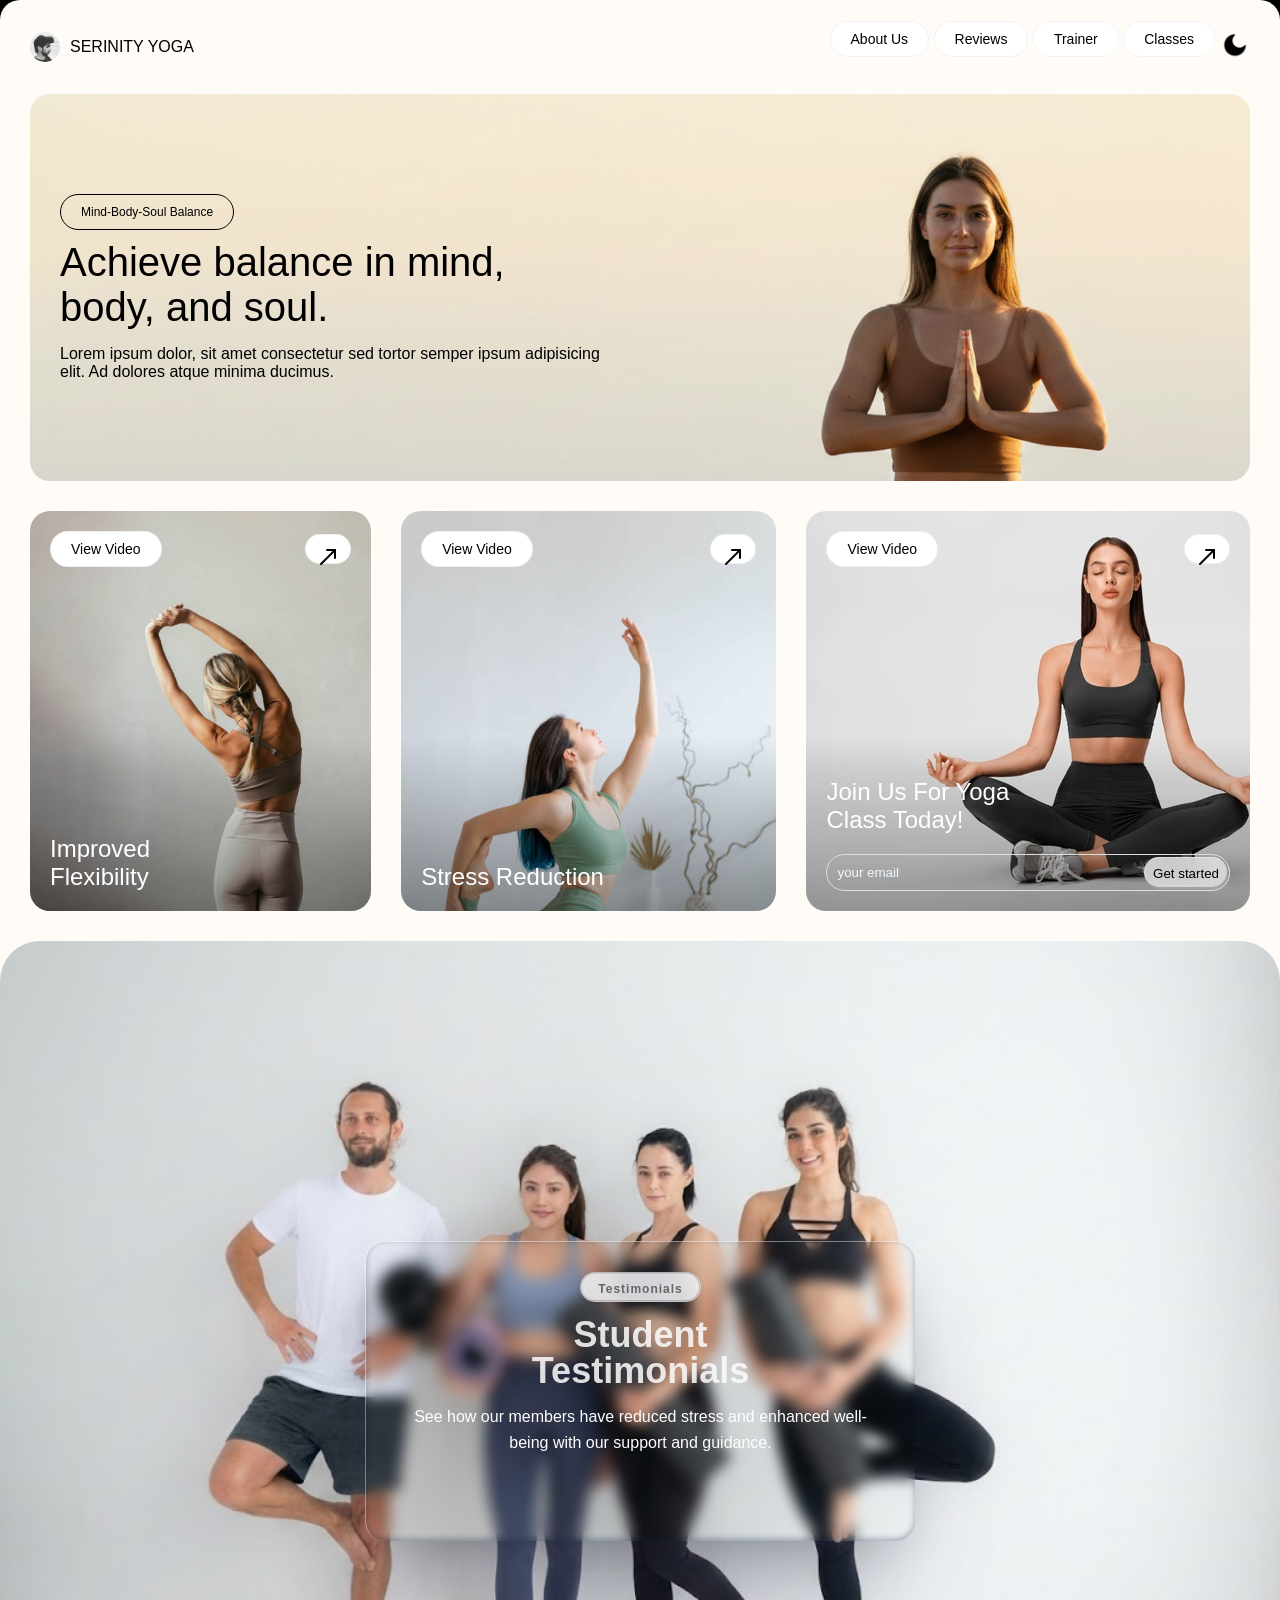
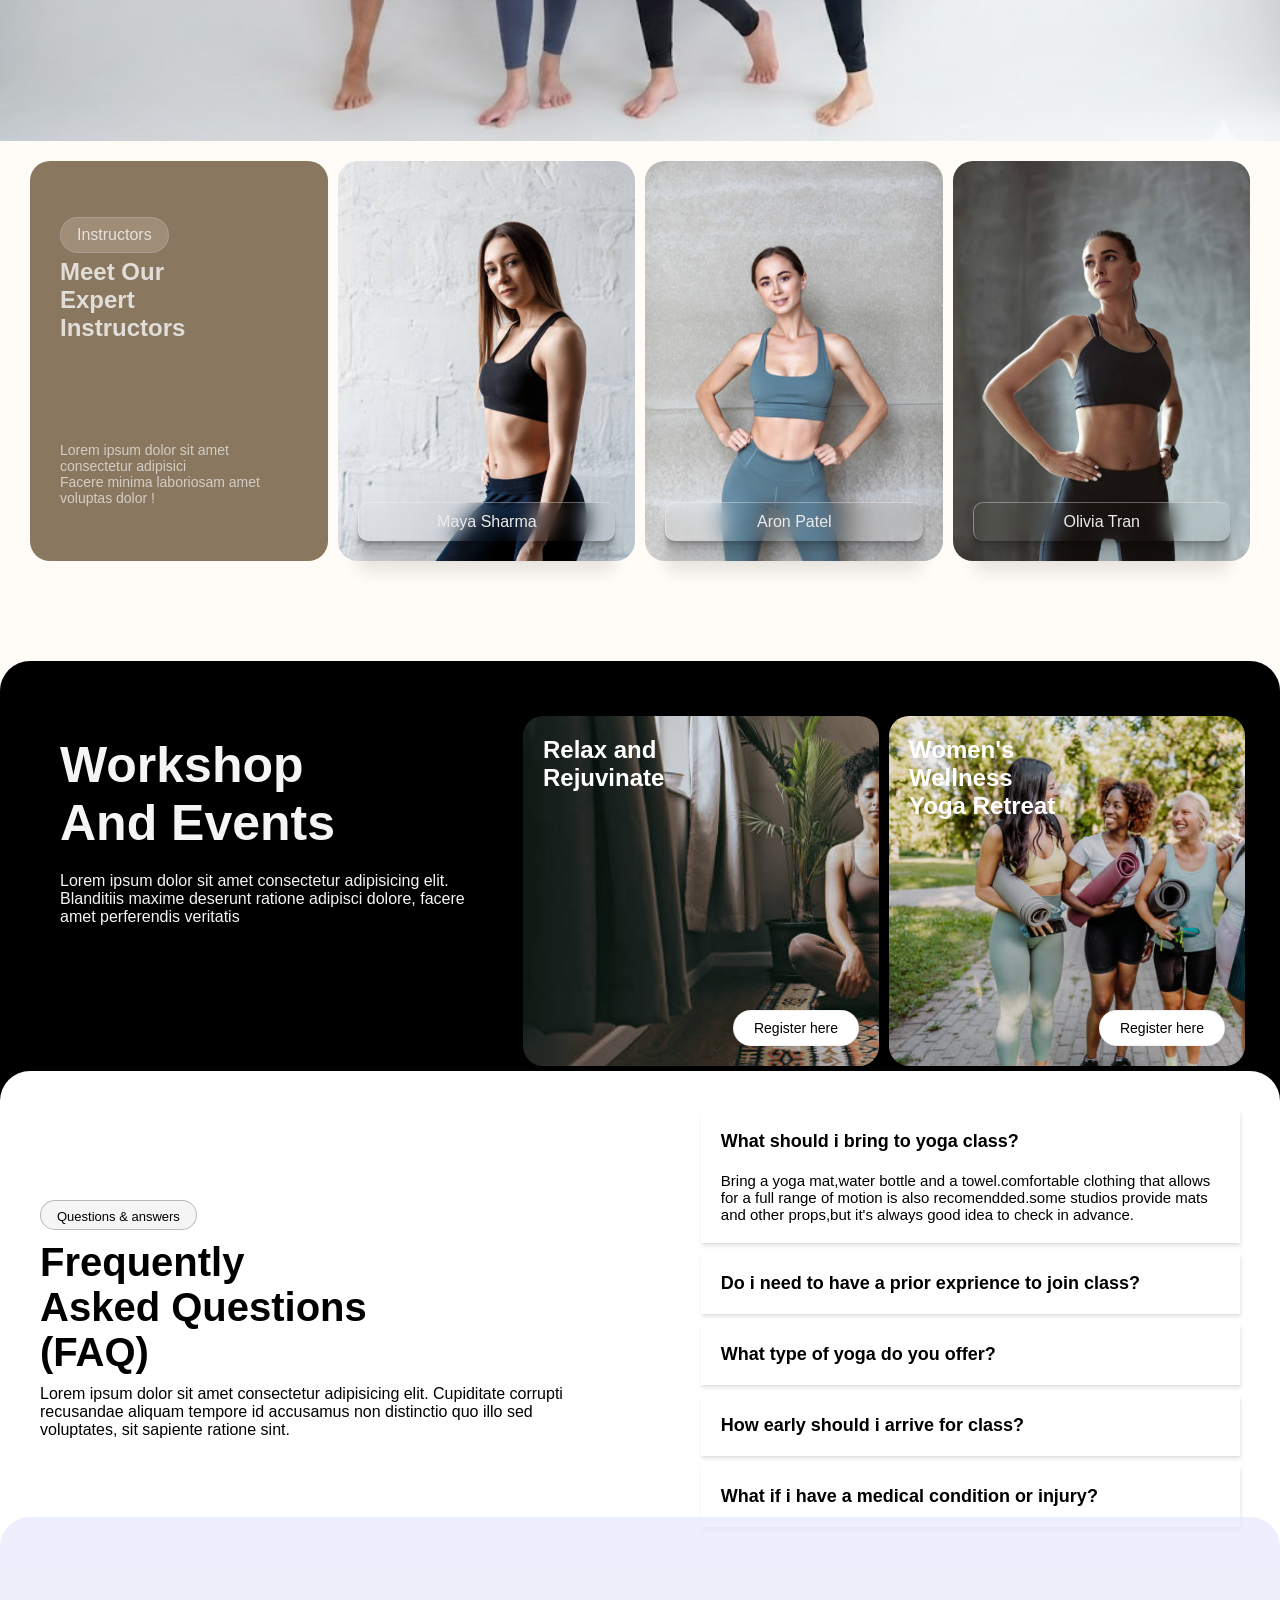
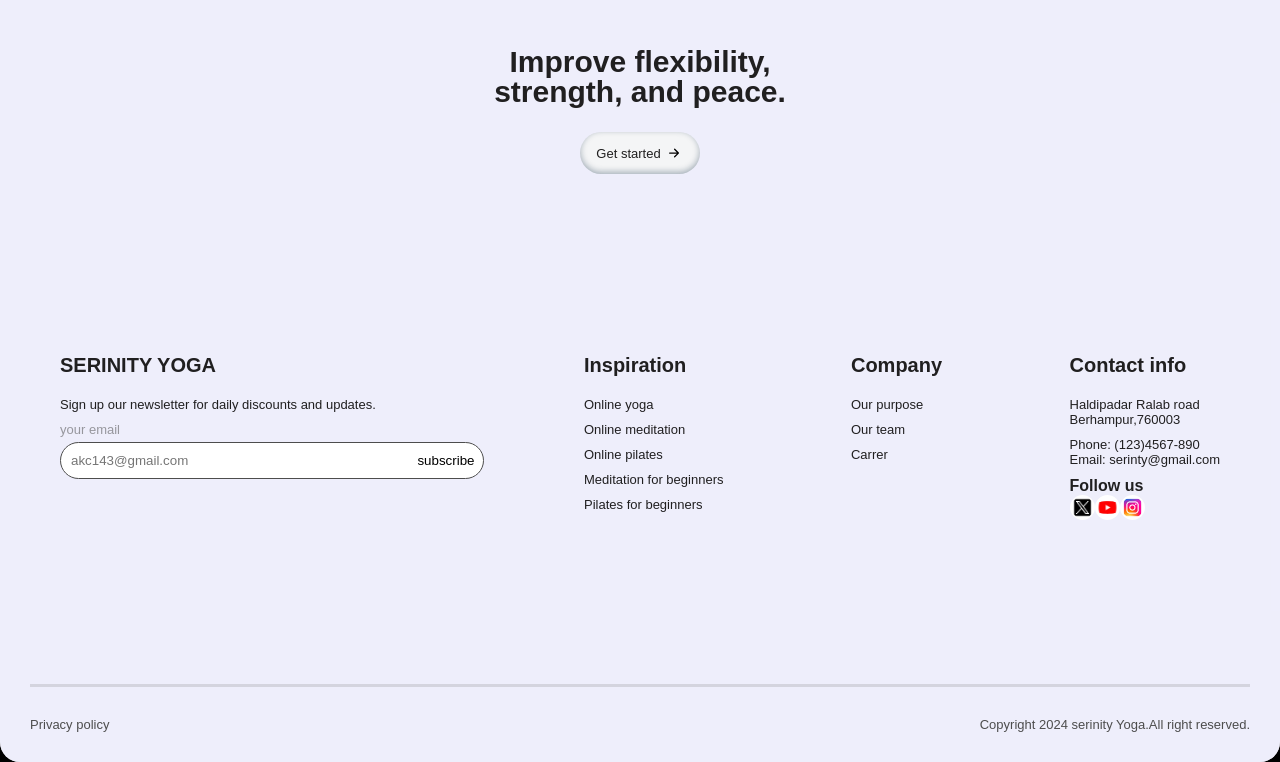
<file: index.html>
<!DOCTYPE html>
<html lang="en">

<head>
    <meta charset="UTF-8">
    <meta name="viewport" content="width=device-width, initial-scale=1.0">
    <title>yoga website</title>
    <link rel="stylesheet" href="index.css">
    <link rel="preconnect" href="https://fonts.googleapis.com">
    <link rel="preconnect" href="https://fonts.gstatic.com" crossorigin>
    <link href="https://fonts.googleapis.com/css2?family=Inter:wght@400;600;700&display=swap" rel="stylesheet">
    <link rel="stylesheet" href="responsive.css">
    <link rel="stylesheet" href="util.css">
    <link rel="stylesheet" href="dark-mode.css">
</head>

<body>
    <div id="mobile-menu">
        <div class="fade-animation">
            <button onclick="toogleMenu()"><img src="img/cross icon.png"></button>
            <a href="">about us</a>
            <a href="">reviews</a>
            <a href="">trainer</a>
            <a href="">classes</a>
        </div>
    </div>
    <nav>
        <div class="logo-holder">
            <img src="dp.jpg" alt="logo">
            <div>SERINITY YOGA</div>
        </div>
        <div class="nav-link">
            <a href="">about us</a>
            <a href="">reviews</a>
            <a href="">trainer</a>
            <a href="">classes</a>
        </div>
       <div id="darkmode"> <img src="img/moon-icon.png" id="darkmode-icon"></div>
        <button onclick="toogleMenu()"><img src="img/menu icon.png"></button>
    </nav>
    <div class="layout">
        <div class="header-content">
            <div>mind-body-soul balance</div>
            <h2>Achieve balance in mind, body, and soul.</h2>
            <p>Lorem ipsum dolor, sit amet consectetur sed tortor semper ipsum adipisicing elit. Ad dolores atque minima
                ducimus.</p>
        </div>
        <div></div>
    </div>
    <div class="card-holder">
        <div class="card">
            <div class="overlay"></div>
            <div class="card-heading-holder">
                <div>view video</div>
                <button class="aroow-holder">
                    <img src="./img/arrow-right-top.svg" alt="">
                </button>
            </div>
            <div class="card-fotter">
                improved <br>flexibility
            </div>
        </div>
        <div class="card card2">
            <div class="overlay"></div>
            <div class="card-heading-holder">
                <div>view video</div>
                <button class="arrow-holder">
                    <img src="./img/arrow-right-top.svg" alt="">
                </button>
            </div>
            <div class="card-fotter">
                stress reduction
            </div>
        </div>
        <div class="card card3">
            <div class="overlay"></div>
            <div class="card-heading-holder">
                <div>view video</div>
                <button class="arrow-holder">
                    <img src="./img/arrow-right-top.svg" alt="">
                </button>
            </div>
            <div class="card-fotter">

                <div class="card-fotter-content-holder">
                    <div>join us for yoga class today!</div>
                </div>
                <div class="card-fotter-input-holder">
                    <input type="text" placeholder="your email">
                    <button>Get started</button>
                </div>
            </div>
        </div>
    </div>

    <section class="testimonials-header">
        <div class="glass-container"><button>Testimonials</button>
            <h2>Student<br>Testimonials</h2>
            <p>See how our members have reduced stress and enhanced well-being with our support and guidance.</p>
        </div>
    </section>
    <section class="instructor-header">
        <div class="box1">
            <span>Instructors</span>
            <h2>Meet Our <br>Expert <br>Instructors</h2>
            <p>Lorem ipsum dolor sit amet consectetur adipisici <br>Facere minima laboriosam amet voluptas dolor !</p>
        </div>
        </div>
        <div class="box box2">
            <div class="overlay">
                <span>Maya Sharma</span>
            </div>
        </div>
        <div class="box box3">
            <div class="overlay">
                <span>Aron Patel</span>
            </div>
        </div>
        <div class="box box4">
            <div class="overlay">
                <span>olivia tran</span>
            </div>
        </div>
    </section>
    <div class="overlay-container">
        <!--here i used position property to overlay one div to another but you can also use negative margin which is used below-->
        <section class="workshop-section">
            <div class="workshop-container-1">
                <h1>Workshop <br> And Events</h1>
                <p>Lorem ipsum dolor sit amet consectetur adipisicing elit. Blanditiis maxime deserunt ratione adipisci
                    dolore, facere amet perferendis veritatis </p>
            </div>
            <div class="workshop-container-2">
                <div class="workshop-container-card1">
                    <h1>Relax and <br>Rejuvinate</h1>

                    <a href="/form.html" target="_blank">Register here</a>
                </div>
                <div class="workshop-container-card2">
                    <h1>Women's <br>Wellness <br>Yoga Retreat</h1>
                    <a href="/form.html" target="_blank">Register here</a>
                </div>
            </div>
        </section>

        <section class="faq-section">
            <div class="faq-container-1">
                <button>Questions & answers</button>
                <h1>Frequently <br>Asked Questions <br>(FAQ)</h1>
                <p>Lorem ipsum dolor sit amet consectetur adipisicing elit. Cupiditate corrupti recusandae aliquam
                    tempore id accusamus non distinctio quo illo sed voluptates, sit sapiente ratione sint.</p>
            </div>
            <div class="faq-container-2">
                <div class="faq faq-bold">What should i bring to yoga class? <br>
                    <p>Bring a yoga mat,water bottle and a towel.comfortable clothing that allows for a full range of
                        motion is also recomendded.some studios provide mats and other props,but it's always good idea
                        to check in advance.</p>
                </div>

                <div class="faq faq-bold">Do i need to have a prior exprience to join class?</div>
                <div class="faq faq-bold">What type of yoga do you offer?</div>
                <div class="faq faq-bold">How early should i arrive for class?</div>
                <div class="faq faq-bold">What if i have a medical condition or injury?</div>
            </div>
        </section>
    </div>
    <section class="fotter">
        <div class="fotter-heading flex-column">
            <div id="heading">
                <h1>Improve flexibility,<br> strength, and peace.</h1>
            </div>
            <div class="button-holder flex">
                <div>Get started</div>
                <div><img src="img/arrow-right-short.svg" alt="right-arrowsvg" srcset=""></div>
            </div>
        </div>
        <div class="fotter-content flex">
            <div class="fotter-content-container1">
                <div class="content flex-column" id="subcribe-box">
                    <h3 id="big-head">SERINITY YOGA</h3>
                    <P>Sign up our newsletter for daily discounts and updates.</P>
                    <div class="email-box flex-column">
                        <label for="email">your email</label>
                        <div class="flex subscribe-input-holder">
                            <input type="text" placeholder="akc143@gmail.com" class="no-border">
                            <button class="no-border">subscribe</button>
                        </div>
                    </div>
                </div>
            </div>
            <div class="fotter-content-container2 flex">
                <div class="content flex-column">
                    <h3>Inspiration</h3>
                    <p>Online yoga</p>
                    <p>Online meditation</p>
                    <p>Online pilates</p>
                    <p>Meditation for beginners</p>
                    <p>Pilates for beginners</p>
                </div>
                <div class="content flex-column">
                    <h3>Company</h3>
                    <p>Our purpose</p>
                    <p>Our team</p>
                    <p>Carrer</p>
                </div>
                <div class="content flex-column">
                    <h3>Contact info</h3>
                    <p>Haldipadar Ralab road <br>
                        Berhampur,760003</p>
                    <p>Phone: (123)4567-890 <br>
                        Email: serinty@gmail.com</p>
                    <div class="followus-holder">
                        <h4>Follow us</h4>
                        <div class="followus-logo-holder flex">
                            <a href=""><img src="img/x logo.png" alt="x-logo" srcset=""></a>
                            <a href=""><img src="img/youtube logo.png" alt="youtube-logo" srcset=""></a>
                            <a href=""><img src="img/insta-logo-coloured.avif" alt="" srcset=""></a>
                        </div>
                    </div>
                </div>
            </div>
        </div>
        <div class="copyright-container flex">
            <div>Privacy policy</div>
            <div>Copyright 2024 serinity Yoga.All right reserved.</div>
        </div>

    </section>

</body>

<script src="scriipt.js"></script>

</html>
</file>
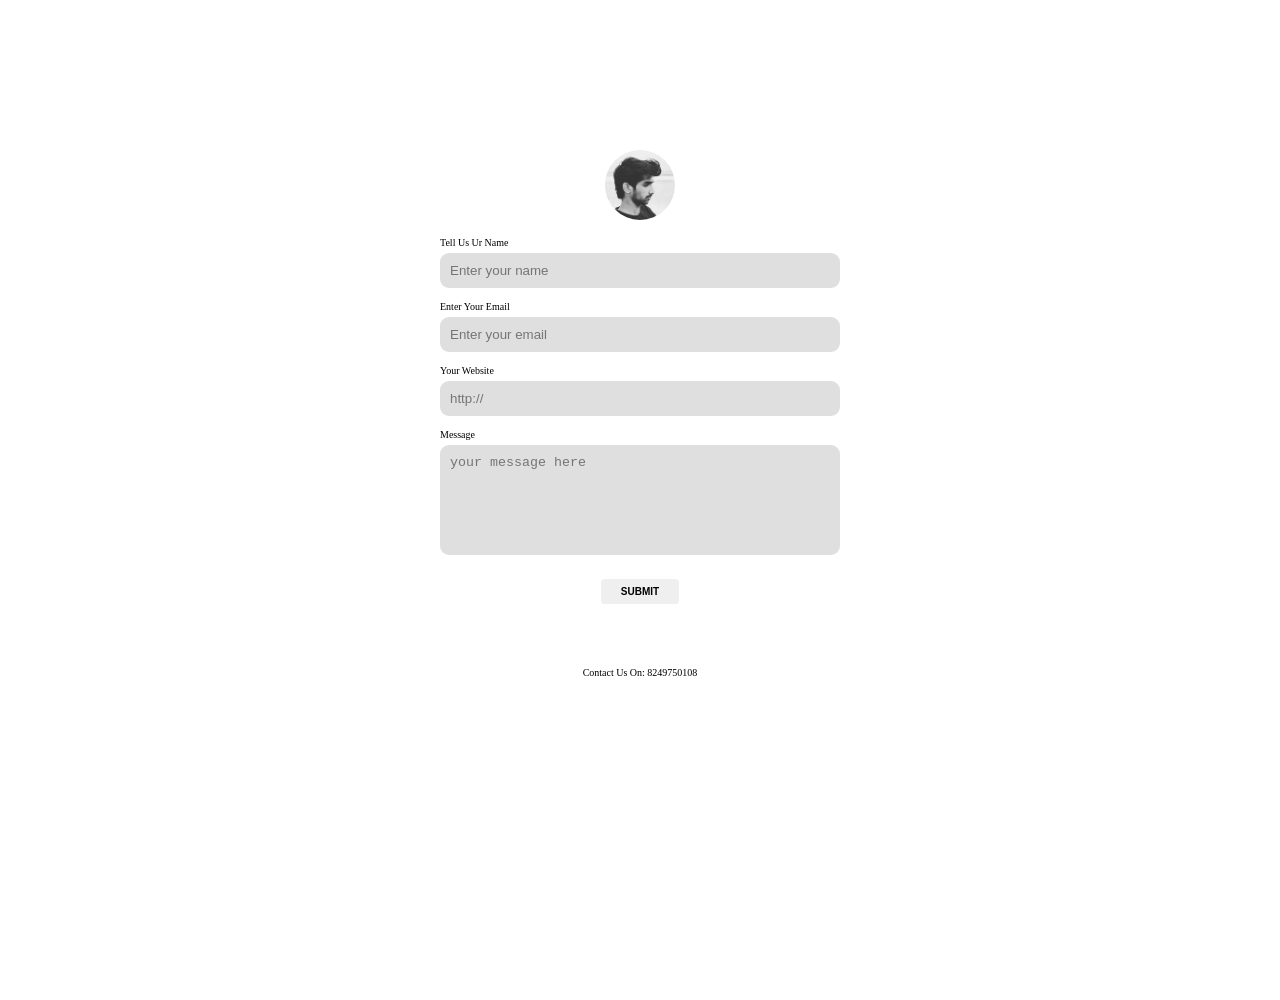
<file: form.html>
<!DOCTYPE html>
<html lang="en">

<head>
    <meta charset="UTF-8">
    <meta name="viewport" content="width=device-width, initial-scale=1.0">
    <title>Document</title>
    <link rel="stylesheet" href="style.css">
</head>

<body>
    <div class="form">
        <div class="dp">
            <a href="https://www.instagram.com/_g_u_p_t_g_y_a_n_/"><img src="dp.jpg"></a>
        </div>
        <div>
            <p>Tell us ur name</p>
            <input type="text" placeholder="Enter your name">
            <p>Enter your email</p>
            <input type="text" placeholder="Enter your email">
            <p>your website</p>
            <input type="text" placeholder="http://">
            <p>message</p>
            <textarea placeholder="your message here"></textarea>
            <div class="btn-holder">
                <button id="btn" onclick="something()">submit</button>
            </div>
        </div>
    </div>
    <p>contact us on: 8249750108</p>

</body>

<script>
    function something(){
        let isGay = confirm("kya tu gay hai");
        if (isGay) {
            alert("aaa gay mil gaya")
        }
        else {
            alert("chi yar")
        }
    }
</script>

</html>
</file>
<file: index.css>
* {
    margin: 0px;
    padding: 0px;
    text-decoration: none;
    box-sizing: border-box;
    font-family: sans-serif;
    /* border: 1px solid rgba(255, 0, 0, 0.406); */
}

html {
    background-color: rgb(0, 0, 0);
    height: 100%;
}

body {
    background-color: #fffbf7;
    border-radius: 20px;
    overflow-x: hidden;
    overflow-y: auto;
    max-width: 100vw;
}

nav {
    padding: 30px;
    display: flex;
    justify-content: space-between;
    

}

nav a {
    padding: 9px 20px;
    border-radius: 999px;
    background-color: white;
    color: black;
    font-size: 14px;
    border: 1px solid rgba(0, 0, 0, 0.054);
    text-transform: capitalize;
}

nav button {
    display: none;
}

.logo-holder>img {
    width: 30px;
    border-radius: 999px;
}

.logo-holder {
    display: flex;
    gap: 10px;
    align-items: center;
}

.layout {
    /* display: flex;
    justify-content: space-between; */
    margin: 0px 30px 0px 30px;
    border-radius: 20px;
    background: url("./img/bg3.png");
    background-size: cover;
}

.header-content {
    width: 50%;
    padding: 100px 30px;
}

.header-content>div {
    text-transform: capitalize;
}

.header-content>div {
    border: 1px solid black;
    width: fit-content;
    padding: 10px 20px;
    border-radius: 999px;
    font-size: 12px;
}

.header-content>h2 {
    font-size: 40px;
    font-weight: 500;
    margin-top: 10px;
    margin-bottom: 15px;
}

.card-holder {
    padding: 30px;
    display: grid;
    grid-template-columns: 1fr 1.1fr 1.3fr;
    gap: 30px;

}

.card {
    background-color: aqua;
    padding: 20px;
    border-radius: 20px;
    height: 400px;
    display: flex;
    flex-direction: column;
    justify-content: space-between;
    background: url(img/card-bg2.jpg);
    background-size: cover;
    position: relative;
}

.card-heading-holder {
    display: flex;
    justify-content: space-between;
    align-items: center;
}

.card-heading-holder>div {
    padding: 9px 20px;
    border-radius: 999px;
    background-color: white;
    color: black;
    font-size: 14px;
    border: 1px solid rgba(0, 0, 0, 0.054);
    text-transform: capitalize;
}

.card-heading-holder>button {
    padding: 10px;
    border-radius: 999px;
    background-color: white;
    color: black;
    font-size: 14px;
    border: 1px solid rgba(0, 0, 0, 0.054);
    text-transform: capitalize;
}

.card-heading-holder>button img {
    width: 24px;
    height: 24px;
}

.card-fotter {
    color: white;
    font-size: 24px;
    font-weight: 500;
    text-transform: capitalize;
    z-index: 1;
}

.card-heading-holder {
    z-index: 1;
}

.card2 {
    background: url("./img/10.jpg");
    background-size: cover;
}

.card3 {
    background: url("./img/7.webp");
    background-size: cover;
}

.card>.overlay {
    height: 400px;
    width: 100%;
    position: absolute;
    left: 0;
    top: 0;
    background: linear-gradient(180deg, rgba(255, 0, 0, 0) 56%, rgba(0, 0, 0, 1) 100%);
    opacity: 0.4;
    border-radius: 20px;
}

/* .card-fotter-content-holder{
    display:flex;
    justify-content: space-between;
} */
.card-fotter-content-holder:nth-child(1) {
    width: 60%;
}

.card-fotter-input-holder>input {
    background-color: transparent;
    padding: 10px;
    border-radius: 999px;
    border: 1.5px solid #ddd;
    width: 100%;
    margin-top: 20px;
}

.card-fotter-input-holder>input::placeholder {
    color: aliceblue;
}

.card-fotter-input-holder>button {
    position: absolute;
    top: 20.5px;
    right: 1px;
    padding: 8px;
    margin: 2px;
    border-radius: 999px;
    color: black;
    background: rgba(225, 225, 225, 0.859);
    backdrop-filter: blur(2px);
    border: none;
    backdrop-filter: blur(7px);
    border-top: 1px solid rgba(255, 255, 255, 0.411);
    border-left: 1px solid rgba(255, 255, 255, 0.355);
    box-shadow: 3px 3px 3px rgba(255, 255, 255, 0.146);
    /* box-shadow: rgba(50, 50, 93, 0.25) 0px 50px 100px -20px, rgba(0, 0, 0, 0.3) 0px 30px 60px -30px, rgba(10, 37, 64, 0.35) 0px -2px 6px 0px inset; */

}

.card-fotter-input-holder {
    position: relative;
}

.testimonials-header {
    display: flex;
    flex-direction: column;
    align-items: center;
    justify-content: center;
    text-align: center;
    padding: 300px 30px 200px 30px;
    background-color: #fff;
    border-radius: 40px 40px 0px 0px;
    background-image: url(img/testimonial-new1.jpg);
    background-size: cover;

}

.testimonials-header button {
    background-color: #f3f4f6dd;
    color: #666;
    padding: 8px 16px;
    border-radius: 50px;
    font-size: 12px;
    font-weight: 600;
    margin-bottom: 15px;
    letter-spacing: 1px;
    border: 2px groove rgba(128, 128, 128, 0.233);
}

.testimonials-header h2 {
    font-size: 36px;
    line-height: 1;
    color: rgba(251, 250, 250, 0.865);
    margin-bottom: 15px;
}


.testimonials-header p {
    color: rgb(254, 254, 254);
    width: 480px;
    line-height: 1.6;
    margin: 0 auto;

}

.instructor-header {
    display: flex;
    justify-content: space-evenly;
    padding: 20px 30px 100px 30px;
    max-width: 100%;
    gap: 10px;
}

.box1 {
    display: flex;
    flex-direction: column;
    justify-content: center;
    padding: 30px;
    background-color: rgb(137, 119, 95);
    border-radius: 20px;
    height: 400px;
    width: 300px;
    /* background: url(img/plane\ bg\ 5.jpg); */
    background-size: cover;
    /* box-shadow: rgba(50, 50, 93, 0.25) 0px 50px 100px -20px, rgba(0, 0, 0, 0.3) 0px 30px 60px -30px, rgba(10, 37, 64, 0.35) 0px -2px 6px 0px inset; */

}

.box1 span {
    color: rgba(245, 245, 245, 0.814);
    padding: 8px 16px;
    background-color: #c1b2a163;
    width: fit-content;
    border-radius: 999px;
    /* margin-top: 10px; */
    border: 1px groove rgba(184, 173, 173, 0.478);
    margin-bottom: 5px;
}

.box1 h2 {
    color: rgba(245, 245, 245, 0.814);
    margin-bottom: 100px;
}

.box1 p {
    font-size: 14px;
    color: rgba(245, 245, 245, 0.686);
}

.box2 {
    display: flex;
    flex-direction: column;
    justify-content: flex-end;
    padding: 20px;
    background: url(img/card-bg11.jpg);
    background-size: cover;
    border-radius: 20px;
    height: 400px;
    width: 300px;
    /* box-shadow: rgba(50, 50, 93, 0.25) 0px 50px 100px -20px, rgba(0, 0, 0, 0.3) 0px 30px 60px -30px, rgba(10, 37, 64, 0.35) 0px -2px 6px 0px inset; */

}

.box3 {
    display: flex;
    flex-direction: column;
    justify-content: flex-end;
    padding: 20px;
    background: url(img/card-bg12.jpg);
    background-size: cover;

    border-radius: 20px;
    height: 400px;
    width: 300px;
    /* box-shadow: rgba(50, 50, 93, 0.25) 0px 50px 100px -20px, rgba(0, 0, 0, 0.3) 0px 30px 60px -30px, rgba(10, 37, 64, 0.35) 0px -2px 6px 0px inset; */
}

.box4 {
    display: flex;
    flex-direction: column;
    justify-content: flex-end;
    padding: 20px;
    background: url(img/card-bg\ 13.jpg);
    background-size: cover;
    border-radius: 20px;
    height: 400px;
    width: 300px;
    /* box-shadow: rgba(50, 50, 93, 0.25) 0px 50px 100px -20px, rgba(0, 0, 0, 0.3) 0px 30px 60px -30px, rgba(10, 37, 64, 0.35) 0px -2px 6px 0px inset; */
}

.box {
    position: relative;
    text-transform: capitalize;
}

.box .overlay {
    display: flex;
    flex-direction: column;
    justify-content: flex-end;
    border-radius: 20px;
    height: 400px;
    width: auto;
    text-align: center;
}

.overlay span {
    background-color: rgba(255, 255, 255, 0);
    padding: 10px;
    border-radius: 10px;
    backdrop-filter: blur(10px);
    color: rgb(236, 234, 234);
    border-top: 1px solid rgba(255, 250, 250, 0.344);
    border-left: 1px solid rgba(255, 250, 250, 0.407);
    box-shadow: rgba(0, 0, 0, 0.09) 0px 2px 1px, rgba(0, 0, 0, 0.09) 0px 4px 2px, rgba(0, 0, 0, 0.09) 0px 8px 4px, rgba(0, 0, 0, 0.09) 0px 16px 8px, rgba(0, 0, 0, 0.09) 0px 32px 16px;
}

.glass-container {
    height: 300px;
    width: 550px;
    padding: 30px;
    border-radius: 20px;
    background-color: rgba(255, 255, 255, 0);
    backdrop-filter: blur(7px);
    border-top: 1px solid rgba(255, 255, 255, 0.411);
    border-left: 1px solid rgba(255, 255, 255, 0.355);
    box-shadow: 3px 3px 3px rgba(255, 255, 255, 0.146);
    box-shadow: rgba(50, 50, 93, 0.25) 0px 50px 100px -20px, rgba(0, 0, 0, 0.3) 0px 30px 60px -30px, rgba(10, 37, 64, 0.35) 0px -2px 6px 0px inset;
}

.workshop-section {
    display: flex;
    align-items: center;
    text-align: left;
    justify-content: space-between;
    background-color: rgb(0, 0, 0);
    /* height: 600px; */
    border-radius: 30px 30px 0px 0px;
    padding: 30px;
}

.workshop-container-1 {
    color: whitesmoke;
    padding: 30px;
    width: 40%;
    margin-bottom: 100px;
}

.workshop-container-1 h1 {
    font-size: 50px;
    margin-bottom: 20px;
}

.workshop-container-2 {
    display: flex;
    width: 60%;
    justify-content: center;
    text-align: center;
    height: auto;
    margin-top: 20px;
}

.workshop-container-card1 {
    height: 350px;
    width: 50%;
    color: rgb(255, 255, 255);
    display: flex;
    flex-direction: column;
    align-items: flex-start;
    margin: 5px;
    border-radius: 20px;
    background-image: url(img/workshop-cardbg4.jpg);
    background-size: cover;
    padding: 20px;
    text-align: left;
}

.workshop-container-card1 a {
    margin-left: auto;
    margin-top: auto;
    border-radius: 20px;
    padding: 9px 20px;
    border-radius: 999px;
    background-color: white;
    color: black;
    font-size: 14px;
    border: 1px solid rgba(0, 0, 0, 0.054);
}

.workshop-container-card2 {
    height: 350px;
    width: 50%;
    color: rgb(255, 255, 255);
    display: flex;
    flex-direction: column;
    align-items: flex-start;
    margin: 5px;
    border-radius: 20px;
    background-image: url(img/workshop-cardbg6.jpg);
    background-size: cover;
    padding: 20px;
    text-align: left;
}

.workshop-container-card2 a {
    margin-left: auto;
    margin-top: auto;
    border-radius: 20px;
    padding: 9px 20px;
    border-radius: 999px;
    background-color: white;
    color: black;
    font-size: 14px;
    border: 1px solid rgba(0, 0, 0, 0.054);
}

.faq-section {
    display: flex;
    align-items: center;
    text-align: left;
    justify-content: space-between;
    /* height: 600px; */
    padding: 30px;
    border-radius: 30px 30px 0px 0px;
    background-color: white;
    width: 100%;
}

.overlay-container {
    position: relative;
}

.faq-section {
    margin-top: -30px;
    margin-bottom: 50px;
}

.faq-container-1 {
    width: 50%;
    padding: 10px;

}

.faq-container-2 {
    width: 50%;
    margin-left: 100px;
}

.faq-container-1 button {
    color: black;
    border-radius: 30px;
    padding: 8px 16px;
    font-size: 13px;
    background-color: whitesmoke;
    margin-bottom: 10px;
    border: 1.5px solid rgba(128, 128, 128, 0.51);
}

.faq-container-1 h1 {
    font-size: 40px;
    margin-bottom: 10px;
}

.faq-container-2 .faq {
    background-color: rgb(255, 255, 255);
    margin: 10px;
    padding: 20px;
    box-shadow: 1px 3px 4px rgb(0 0 0 / 0.1), 0 1px 2px -1px rgb(0 0 0 / 0.1);
    /* border-bottom: 1px solid #ddd; */
}

.faq-bold {
    font-weight: 800;
    font-size: 18px;
}

.faq p {
    padding: 20px 0px 0px 0px;
    font-weight: normal;
    font-size: 15px;
}

.fotter {
    display: flex;
    flex-direction: column;
    justify-content: space-between;
    gap: 100px;
    padding: 30px;
    background-color: #e9eafdc1;
    border-radius: 30px 30px 0px 0px;
    margin-top: -100px;
    color: rgba(17, 16, 16, 0.934);
    z-index: 100;
    position: relative;
}

.flex-column {
    display: flex;
    flex-direction: column;
}

.flex {
    display: flex;
    align-items: center;
}

.fotter-heading {
    justify-content: center;
    align-items: center;
    gap: 10px;
    text-align: center;
    padding: 50px;
    margin-top: 50px;


}

#heading {
    font-size: 20px;
    line-height: 1;
    color: rgba(17, 16, 16, 0.934);
    margin-bottom: 15px;
    font-weight: 900;
}

.button-holder {
    gap: 3px;
    justify-content: center;
    background-color: rgb(244, 245, 246);
    padding: 8px 16px;
    border-radius: 30px;
    text-align: center;
    align-items: center;
    box-shadow: rgba(50, 50, 93, 0.25) 0px 50px 100px -20px, rgba(0, 0, 0, 0.3) 0px 30px 60px -30px, rgba(10, 37, 64, 0.35) 0px -2px 6px 0px inset;

}

.button-holder div {
    font-weight: 520;
    font-size: 13px;
}

.button-holder img {
    height: 20px;
    width: 20px;
    margin-top: 3px;
}

.fotter-content {
    gap: 100px;
    padding: 30px;
    justify-content: space-between;
}

.followus-logo-holder img {
    height: 25px;
    width: 25px;
    border-radius: 50%;
}

.fotter-content-container1 {
    width: 40%;
}

.fotter-content-container2 {
    gap: 10px;
    justify-content: space-between;
    width: 60%;
}

.content label {
    color: #4d4d4d8b;
    font-size: 13px;
    padding-bottom: 5px;
}

.content h3 {
    padding-bottom: 20px;
    font-size: 20px;
    font-weight: 600;
}

.content {
    height: 200px;
    width: auto;
}

.content p {
    font-size: 13px;
    margin-bottom: 10px;
}

.no-border {
    border: none;
    outline: none;
}


.copyright-container {
    justify-content: space-between;
    padding-top: 30px;
    font-size: 13px;
    border-top: 3px solid rgba(128, 128, 128, 0.237);
    color: #4d4d4d;
}

.subscribe-input-holder {
    position: relative;
}

.subscribe-input-holder input {
    padding: 10px;
    border-radius: 999px;
    width: 100%;
    border: 1px solid #4d4d4d;
}

.subscribe-input-holder input:focus {
    border: 1px solid black;
}

.subscribe-input-holder button {
    border-radius: 999px;
    padding: 6px;
    position: absolute;
    top: 3.5px;
    right: 3.5px;
}
html,body{
        max-width: 100%;
        overflow-x: hidden;
    }
</file>
<file: responsive.css>
@media screen and (max-width: 600px) {
   
    nav a {
        display: none;
    }

    nav {
        padding: 10px;
        display: flex;
        justify-content: space-between;

    }

    .logo-holder {
        display: flex;
        gap: 10px;
        align-items: center;
    }

    .layout {
        margin: 0px 10px 0px 10px;
        border-radius: 20px;
        background: url("./img/bg3.png");
        background-size: cover;
        background-position: center;
    }

    .header-content {
        width: 100%;
        padding: 50px 20px;
    }

    .header-content>h2 {
        font-size: 24px;
    }

    .header-content>p {
        font-size: 12px;
    }

    .card-holder {
        padding: 10px;
        display: flex;
        flex-direction: column;
        gap: 10px;

    }

    .testimonials-header {
        padding: 30px 10px;
        background-color: #fff;
        border-radius: 40px 40px 0px 0px;
        background-image: url(img/testimonial-new1.jpg);
        background-size: cover;

    }

    .testimonials-header h2 {
        font-size: 20px;
        line-height: 1;
        color: rgba(251, 250, 250, 0.865);
        margin-bottom: 15px;
    }


    .testimonials-header p {
        color: rgb(254, 254, 254);
        width: 300px;
        line-height: 1.6;
        margin: 0 auto;
        font-size: 14px;
    }

    .instructor-header {
        display: flex;
        flex-direction: column;
        justify-content: space-evenly;
        padding: 20px 10px 50px 10px;
        max-width: 100%;
        gap: 10px;
    }

    .box1 {
        width: 100%;
    }

    .box {
        width: 100%;
    }

    .workshop-section {
        display: flex;
        flex-direction: column;
        align-items: center;
        text-align: center;
        justify-content: space-between;
        background-color: rgb(0, 0, 0);
        height: fit-content;
        border-radius: 30px 30px 0px 0px;
        padding: 10px;
        padding-bottom: 40px;
    }

    .workshop-container-1 {
        padding: 10px;
        width: 100%;
        margin-bottom: 50px;
    }

    .workshop-container-1 h1 {
        font-size: 24px;
        margin-bottom: 20px;
    }

    .workshop-container-2 {
        display: flex;
        width: 100%;
        justify-content: center;
        text-align: center;
        height: auto;
        margin-top: 20px;
        flex-direction: column;
    }

    .workshop-container-card1 {
        width: 100%;
    }


    .workshop-container-card2 {
        width: 100%;
    }

    .faq-section {
        display: flex;
        flex-direction: column;
        align-items: center;
        text-align: left;
        justify-content: space-between;
        height: fit-content;
        padding: 10px;
        border-radius: 30px 30px 0px 0px;
        background-color: white;
        width: 100%;
    }

    .overlay-container {
        position: relative;
    }

    .faq-section {
        margin-top: -20px;
        margin-bottom: 20px;
    }

    .faq-container-1 {
        width: 100%;
        padding: 10px;

    }

    .faq-container-2 {
        width: 100%;
        margin-left: 0;
    }

    .faq-container-1 button {
        color: black;
        border-radius: 30px;
        padding: 8px 16px;
        font-size: 13px;
        background-color: whitesmoke;
        margin-bottom: 10px;
        border: 1.5px solid rgba(128, 128, 128, 0.51);
    }

    .faq-container-1 h1 {
        font-size: 40px;
        margin-bottom: 10px;
    }

    .faq-container-2 .faq {
        background-color: rgb(255, 255, 255);
        margin: 10px;
        padding: 20px;
        box-shadow: 1px 3px 4px rgb(0 0 0 / 0.1), 0 1px 2px -1px rgb(0 0 0 / 0.1);
        /* border-bottom: 1px solid #ddd; */
    }

    .faq-bold {
        font-weight: 800;
        font-size: 18px;
    }

    .faq p {
        padding: 20px 0px 0px 0px;
        font-weight: normal;
        font-size: 15px;
    }

    nav button {
        display: block;
    }
    .fotter-content{
        display: none;
    }
    .card-heading-holder>button{
padding: 5px;
}
.fotter{
    margin-top: -30px;
}
.fade-animation a{
    color: #333;
    font-weight: 500;
    text-transform: capitalize;
}
.copyright-container div{
    font-size: 10px;
}

.card-heading-holder>button{
padding: 5px;
}
.fotter{
    margin-top: -20px;
}
.fade-animation a{
    color: #333;
    font-weight: 500;
    text-transform: capitalize;
}
.copyright-container div{
    font-size: 10px;
}

}
</file>
<file: util.css>
#mobile-menu {
    display: none;
    flex-direction: column;
    height: 100vh;
    position: fixed;
    z-index: 1000;
    width: 100vw;
    align-items: flex-end;
}

#mobile-menu div {
    display: flex;
    flex-direction: column;
    align-items: flex-end;
    background-color: rgba(225, 225, 225, 0.5);
    width: 50%;
    padding: 30px;
    height: 100vh;
    gap: 20px;
    backdrop-filter: blur(10px);
}

button img {
    width: 30px;
    object-fit: cover;
}

button {
    background-color: white;
    border: 1px solid rgba(128, 128, 128, 0.278);
    height: 30px;
    border-radius: 5px;
}

.fade-animation {
    animation: fade 0.3s ease-in-out;
}

@keyframes fade {
    from {  
        opacity: 0;

    }

    to {
        opacity: 1;

    }
}
</file>
<file: dark-mode.css>
#darkmode-icon{
    width: 30px;
    cursor:pointer;
    margin-left: 5px;
    /* background-color: white; */
}
.nav-link{
    flex: 1;
    text-align:right;
}
body.darkmode{
    background-color: rgb(39, 39, 39);
}

body.darkmode #darkmode-icon{
    background-color: rgba(255, 254, 254, 0.903);
    border-radius: 5px;
}
</file>
<file: style.css>
@import url('https://fonts.googleapis.com/css2?family=Anton&display=swap');

* {
    margin: 0;
    padding: 0;
    text-decoration: none;
}

body {
    background-image: url("https://img.freepik.com/premium-vector/watercolour-texture-background_1048-7456.jpg?semt=ais_hybrid&w=740&q=80");
    background-size: cover;
    height: 100vh;
}

.form {
    background-color: white;
    width: 400px;
    padding: 50px;
    margin: auto;
    margin-top: 100px;
    border-radius: 20px;
}

input,
textarea {
    width: 95%;
    background-color: rgb(223, 223, 223);
    border: 0px;
    padding: 10px;
    border-radius: 9px;
}

h1 {
    text-align: center;
    font-size: 24px;
    font-family: "Anton", sans-serif;
    font-weight: 400;
    font-style: normal;
    text-transform: uppercase;
    padding-bottom: 30px;
}

p {
    font-size: 10px;
    padding-top: 13px;
    padding-bottom: 5px;
    text-transform: capitalize;
}

textarea {
    height: 90px;
    resize: none;
}

.btn-holder {
    text-align: center;
    padding-top: 20px;
}

.btn-holder>button {
    padding: 7px 20px;
    text-transform: uppercase;
    font-weight: bold;
    font-size: 10px;
    border: none;
    background-image: url("https://img.freepik.com/premium-vector/watercolour-texture-background_1048-7456.jpg?semt=ais_hybrid&w=740&q=80");
    background-size: cover;
    border-radius: 4px;
}

.btn-holder>button:hover {
    opacity: 0.7;
    cursor: pointer;
}

div+p {
    text-align: center;
}

a,
img {
    height: 70px;
    width: 70px;
    border-radius: 50%;
}

.dp {
    text-align: center;

}

@media (max-width: 600px) {
  .form{
    width: fit-content;
  }
  p{
    font-size: 8px;
  }
}
</file>
